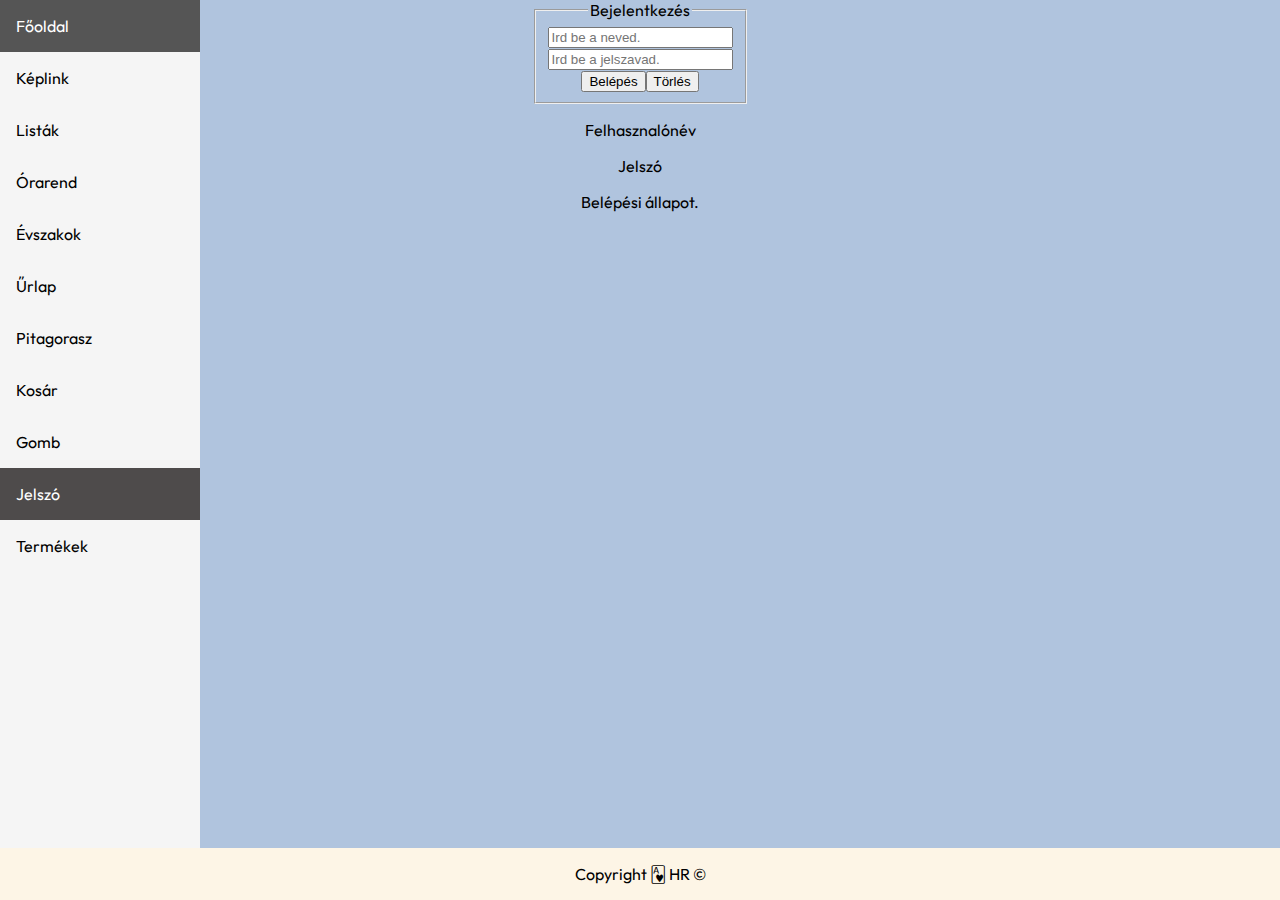
<file: bejelentkezes.html>
<!DOCTYPE html>
<html lang="hu">
<head>
    <meta charset="UTF-8">
    <meta name="viewport" content="width=device-width, initial-scale=1.0">
    <link rel="preconnect" href="https://fonts.googleapis.com"><link rel="preconnect" href="https://fonts.gstatic.com" crossorigi>
    <link href="https://fonts.googleapis.com/css2?family=Outfit:wght@300&display=swap" rel="stylesheet">
    <link rel="stylesheet" href="css/stlye.css">
    <title>Jelszó</title>
    <link rel="icon" type="image/x-icon" href="./favikon/hatterkep_html.png">
</head>
<body>  
  <div class="sidebar">
    <a href="index.html" style="text-decoration: none;">Főoldal</a>
    <a href="keplink.html" style="text-decoration: none;">Képlink</a>
    <a href="lista.html" style="text-decoration: none;">Listák</a>
    <a href="orarend.html" style="text-decoration: none;">Órarend</a>
    <a href="kepek.html" style="text-decoration: none;">Évszakok</a>
    <a href="urlap.html" style="text-decoration: none;">Űrlap</a>
    <a href="pita.html" style="text-decoration: none;">Pitagorasz</a>
    <a href="kosar.html" style="text-decoration: none;">Kosár</a>
    <a href="gomb.html" style="text-decoration: none;">Gomb</a>
    <a class="active" href="bejelentkezes.html" style="text-decoration: none;">Jelszó</a>
    <a href="termek.html" style="text-decoration: none;">Termékek</a>
  </div>
    
<center>
    <fieldset style="width: 10%;">
        <legend style="text-align: center;">Bejelentkezés</legend>
        <input type="text" name="felhasznalo" id="user" placeholder="Ird be a neved." required>
        <br>
        <input type="password" name="jelszó" id="password" placeholder="Ird be a jelszavad." required>
        <br>
        <button onclick="belep(user.value,password.value)">Belépés</button><button onclick="torol">Törlés<samp></samp></button>
    </fieldset>
</center>

    <p id="felh" style="text-align: center;">Felhasznalónév</p>
    <p id="jel"  style="text-align: center;">Jelszó</p>
    <p id="bel"  style="text-align: center;">Belépési állapot.</p>

    <script>
        var felh = ""
        var jel = ""
        
        termek = "peti"

        function belep(username, password){
            document.getElementById("felh").innerHTML = username
            document.getElementById("jel").innerHTML = password
            if (password == "kkszki"){
                document.getElementById("bel").innerHTML = "Sikeres bejelentkezés."
            }
            else
            {
                document.getElementById("bel").innerHTML = "Sikertelen bejelentkezés."
            }
        }
    </script>

    <div class="footer">
        <p>Copyright 🂱 HR © </p>
    </div>
</body>
</html>
</file>
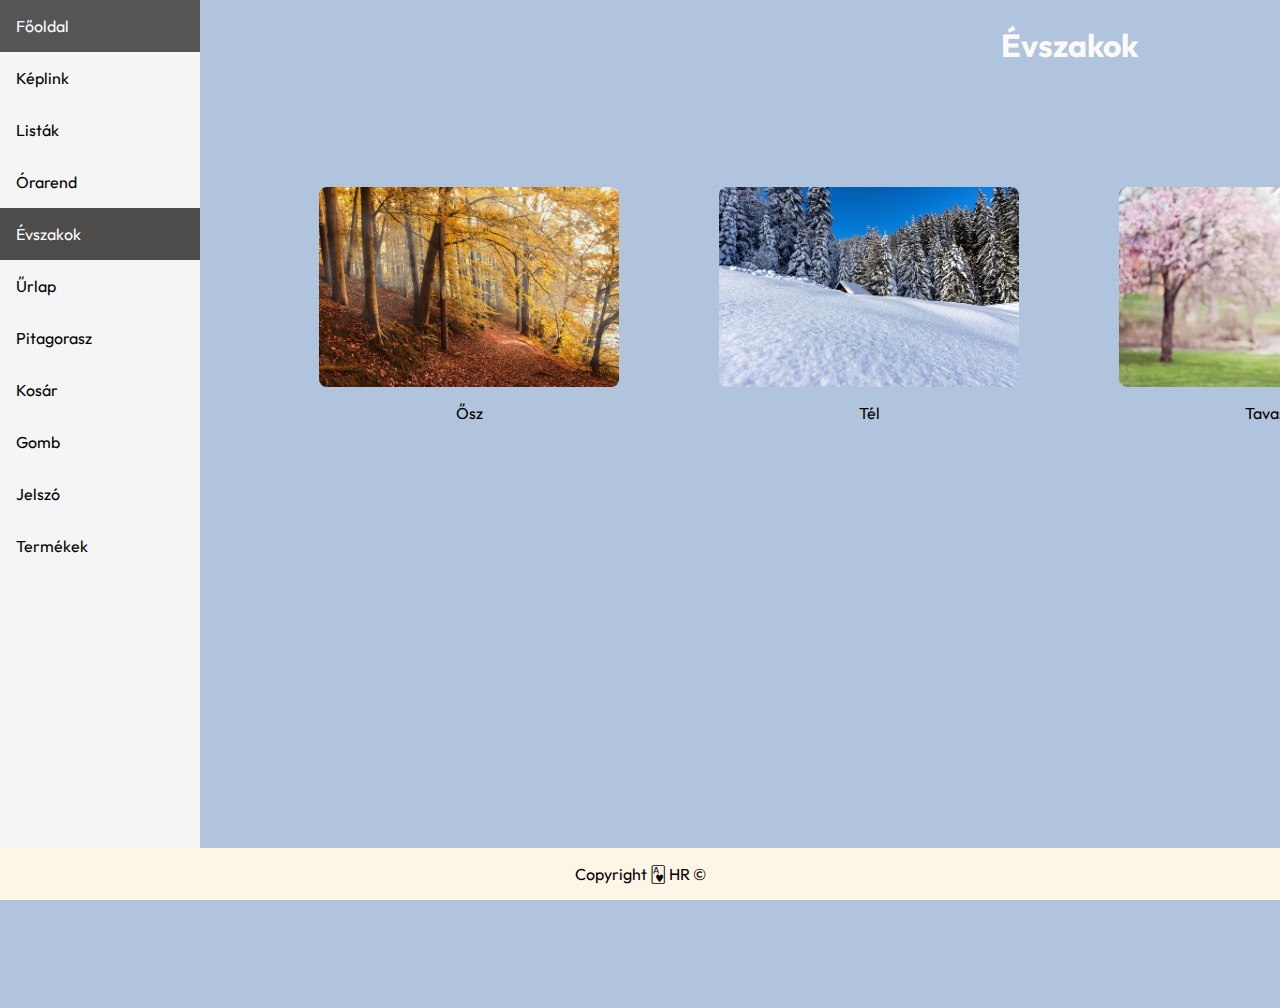
<file: kepek.html>
<!DOCTYPE html>
<html lang="hu">
<head>
    <meta charset="UTF-8">
    <meta http-equiv="X-UA-Compatible" content="IE=edge">
    <meta name="viewport" content="width=device-width, initial-scale=1.0">
    <link rel="preconnect" href="https://fonts.googleapis.com">
    <link rel="preconnect" href="https://fonts.gstatic.com" crossorigin>
    <link href="https://fonts.googleapis.com/css2?family=Outfit:wght@300&display=swap" rel="stylesheet">
    <link rel="stylesheet" href="css/evszakok.css">
    <link rel="stylesheet" href="css/stlye.css">
    <title>Évszakok</title>
    <link rel="icon" type="image/x-icon" href="./favikon/hatterkep_html.png">
</head>
<body>
    <div class="sidebar">
        <a href="index.html" style="text-decoration: none;">Főoldal</a>
        <a href="keplink.html" style="text-decoration: none;">Képlink</a>
        <a href="lista.html" style="text-decoration: none;">Listák</a>
        <a href="orarend.html" style="text-decoration: none;">Órarend</a>
        <a class="active" href="kepek.html" style="text-decoration: none;">Évszakok</a>
        <a href="urlap.html" style="text-decoration: none;">Űrlap</a>
        <a href="pita.html" style="text-decoration: none;">Pitagorasz</a>
        <a href="kosar.html" style="text-decoration: none;">Kosár</a>
        <a href="gomb.html" style="text-decoration: none;">Gomb</a>
        <a href="bejelentkezes.html" style="text-decoration: none;">Jelszó</a>
        <a href="termek.html" style="text-decoration: none;">Termékek</a>
      </div>
      <div class="content">
          <h1>Évszakok</h1>
          <div class="box">
              <img src="img/osz.jpg" alt="">
              <p>Ősz</p>
          </div>
          <div class="box">
            <img src="img/tel.jpg" alt="">
            <p>Tél</p>
          </div>
          <div class="box">
            <img src="img/tavasz.jpg" alt="">
            <p>Tavasz</p>
          </div>
          <div class="box">
            <img src="img/nyar.jpg" alt="">
            <p>Nyár</p>
            </div>
      </div>
      <div class="footer">
            <p>Copyright 🂱 HR © </p>
          </div>
</body>
</html>
</file>
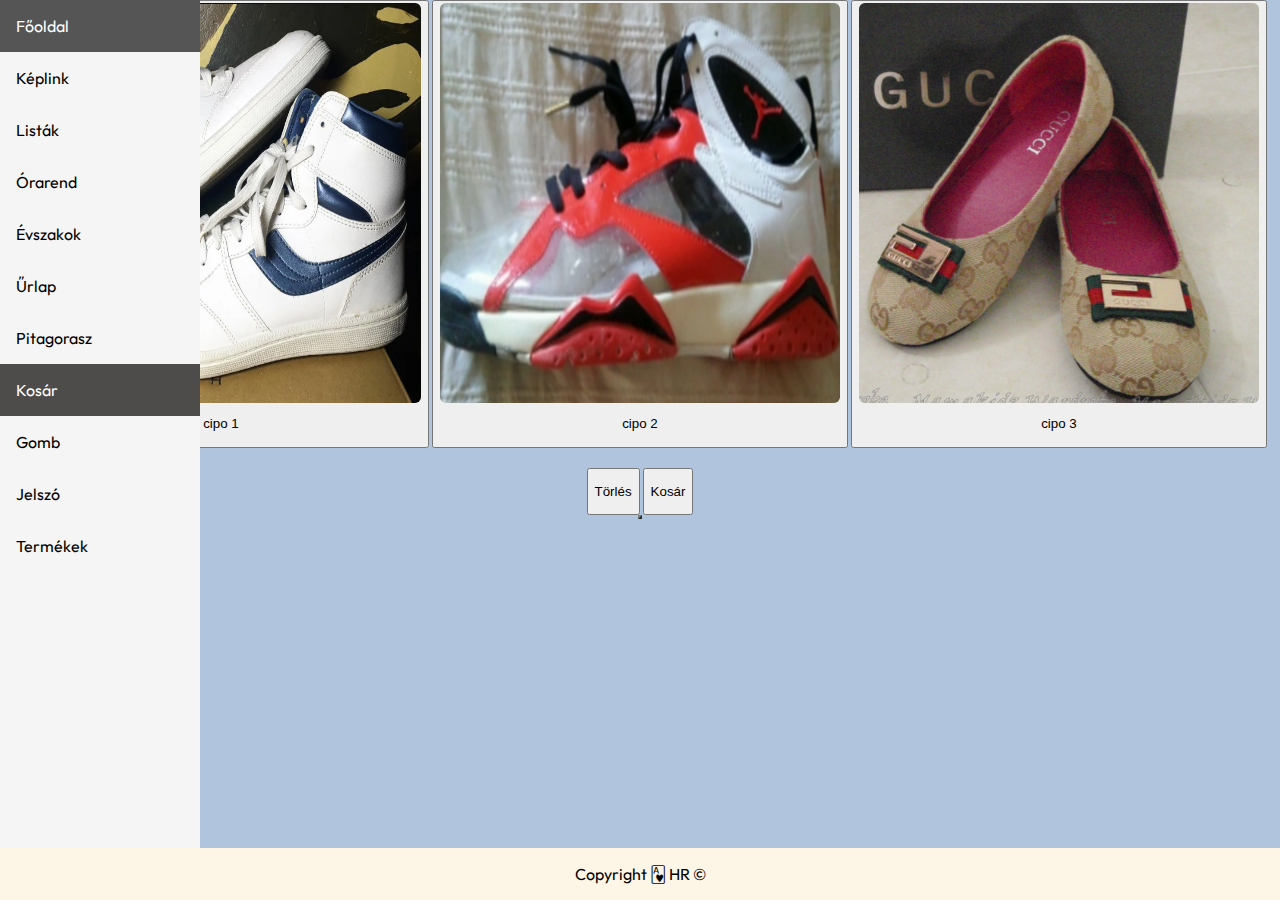
<file: kosar.html>
<!DOCTYPE html>
<html lang="hu">
<head>
    <meta charset="UTF-8">
    <meta http-equiv="X-UA-Compatible" content="IE=edge">
    <meta name="viewport" content="width=device-width, initial-scale=1.0">
    <link rel="preconnect" href="https://fonts.googleapis.com"><link rel="preconnect" href="https://fonts.gstatic.com" crossorigi>
    <link href="https://fonts.googleapis.com/css2?family=Outfit:wght@300&display=swap" rel="stylesheet">
    <link rel="stylesheet" href="css/stlye.css">
    <link rel="stylesheet" href="css/main.css">
    <script src="javascript.js"></script>
    <title>Shoes shop</title>
    <link rel="icon" type="image/x-icon" href="./favikon/hatterkep_html.png">
</head>
<body>
    <div class="sidebar">
        <a href="index.html" style="text-decoration: none;">Főoldal</a>
        <a href="keplink.html" style="text-decoration: none;">Képlink</a>
        <a href="lista.html" style="text-decoration: none;">Listák</a>
        <a href="orarend.html" style="text-decoration: none;">Órarend</a>
        <a href="kepek.html" style="text-decoration: none;">Évszakok</a>
        <a href="urlap.html" style="text-decoration: none;">Űrlap</a>
        <a href="pita.html" style="text-decoration: none;">Pitagorasz</a>
        <a class="active" href="kosar.html" style="text-decoration: none;">Kosár</a> 
        <a href="gomb.html" style="text-decoration: none;">Gomb</a>
        <a href="bejelentkezes.html" style="text-decoration: none;">Jelszó</a>
        <a href="termek.html" style="text-decoration: none;">Termékek</a>
         
      </div>
<center>
    <button class="" onclick="kosarba('cipo1')"><img class="kosar-img" src="img/termek-1.png" alt="cipo1" title="cipo1" id="cipo1"><p>cipo 1</p></button>
    <button onclick="kosarba('cipo2')"><img class="kosar-img" src="img/termek-2.png" alt="cipo2" title="cipo2" id="cipo2"><p>cipo 2</p></button>
    <button onclick="kosarba('cipo3')"><img class="kosar-img" src="img/termek-3.png" alt="cipo3" title="cipo3" id="cipo3"><p>cipo 3</p></button>

        <br><br>
    <button onclick="torles('clear')"><p>Törlés</p></button>
    <button onclick="kosar('kosar')"><p>Kosár</p></button>
    
    <table border="2" id="table" style="text-align: center;"></table>
</center>
<div class="footer">
    <p>Copyright 🂱 HR © </p>
  </div>
</body>
</html>
</file>
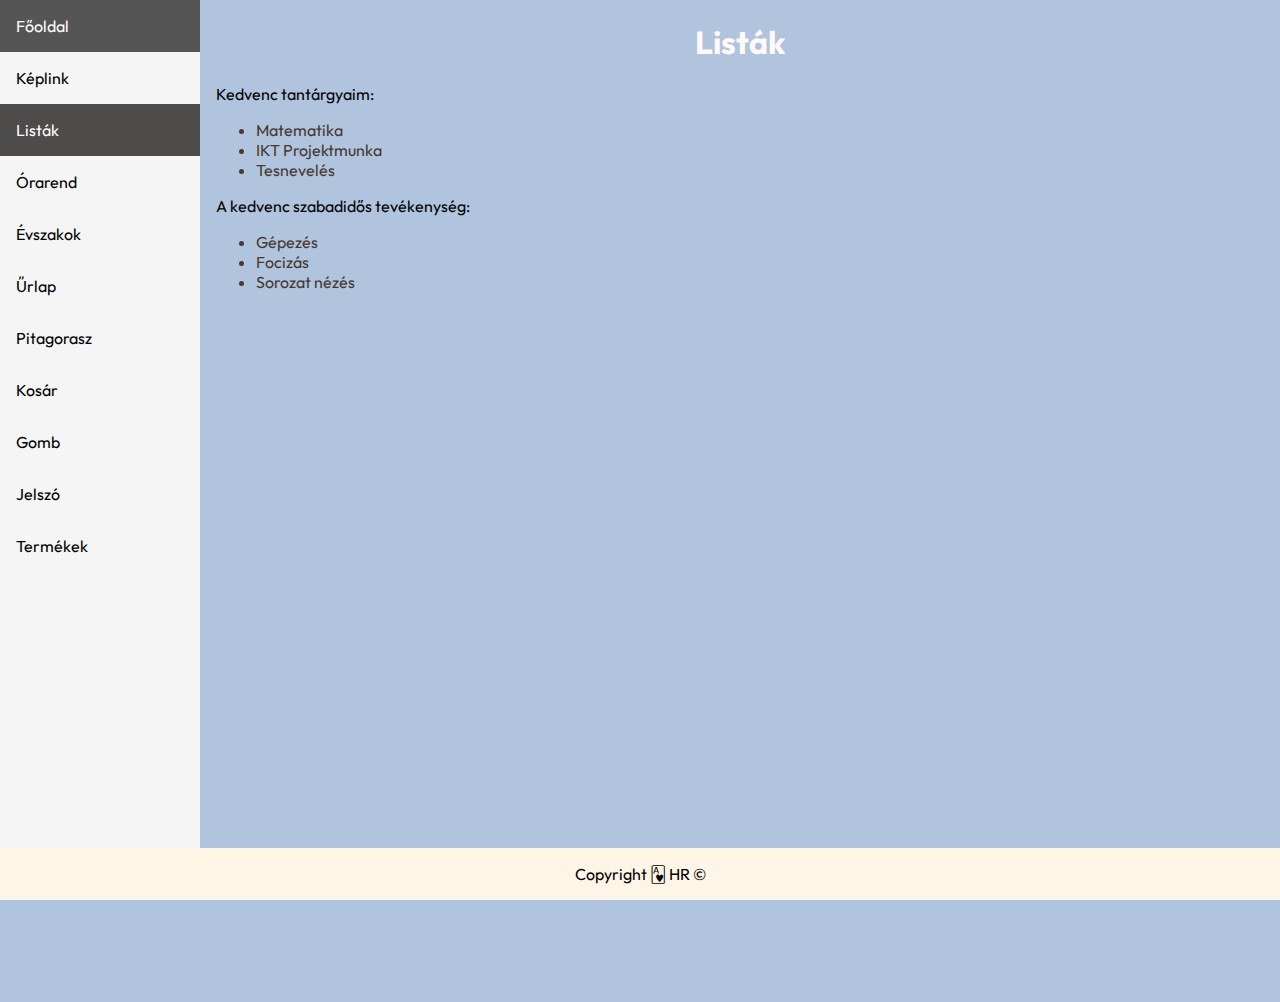
<file: lista.html>
<!DOCTYPE html>
<html lang="hu">
<head>
    <meta charset="UTF-8">
    <meta name="viewport" content="width=device-width, initial-scale=1.0">
    <link rel="preconnect" href="https://fonts.googleapis.com">
<link rel="preconnect" href="https://fonts.gstatic.com" crossorigin>
<link href="https://fonts.googleapis.com/css2?family=Outfit:wght@300&display=swap" rel="stylesheet">
    <link rel="stylesheet" href="css/stlye.css">
    <title>Listák</title>
    <link rel="icon" type="image/x-icon" href="./favikon/hatterkep_html.png">
</head>
<body>
    <div class="sidebar">
        <a href="index.html" style="text-decoration: none;">Főoldal</a>
        <a href="keplink.html" style="text-decoration: none;">Képlink</a>
        <a class="active" href="lista.html" style="text-decoration: none;">Listák</a>
        <a href="orarend.html" style="text-decoration: none;">Órarend</a>
        <a href="kepek.html" style="text-decoration: none;">Évszakok</a>
        <a href="urlap.html" style="text-decoration: none;">Űrlap</a>
        <a href="pita.html" style="text-decoration: none;">Pitagorasz</a>
        <a href="kosar.html" style="text-decoration: none;">Kosár</a>
        <a href="gomb.html" style="text-decoration: none;">Gomb</a>
        <a href="bejelentkezes.html" style="text-decoration: none;">Jelszó</a>
        <a href="termek.html" style="text-decoration: none;">Termékek</a>
      </div>
      <div class="content">
      <h1 class="kozep">Listák</h1>
      <p>Kedvenc tantárgyaim:</p>
      <ul>
          <li>Matematika</li>
          <li>IKT Projektmunka</li>
          <li>Tesnevelés</li>
      </ul>
          <p>A kedvenc szabadidős tevékenység:</p>
          <ul>
              <li>Gépezés</li>
              <li>Focizás</li>
              <li>Sorozat nézés</li>
          </ul>
        </div>
        <div class="footer">
            <p>Copyright 🂱 HR © </p>
          </div>
</body>
</html>
</file>
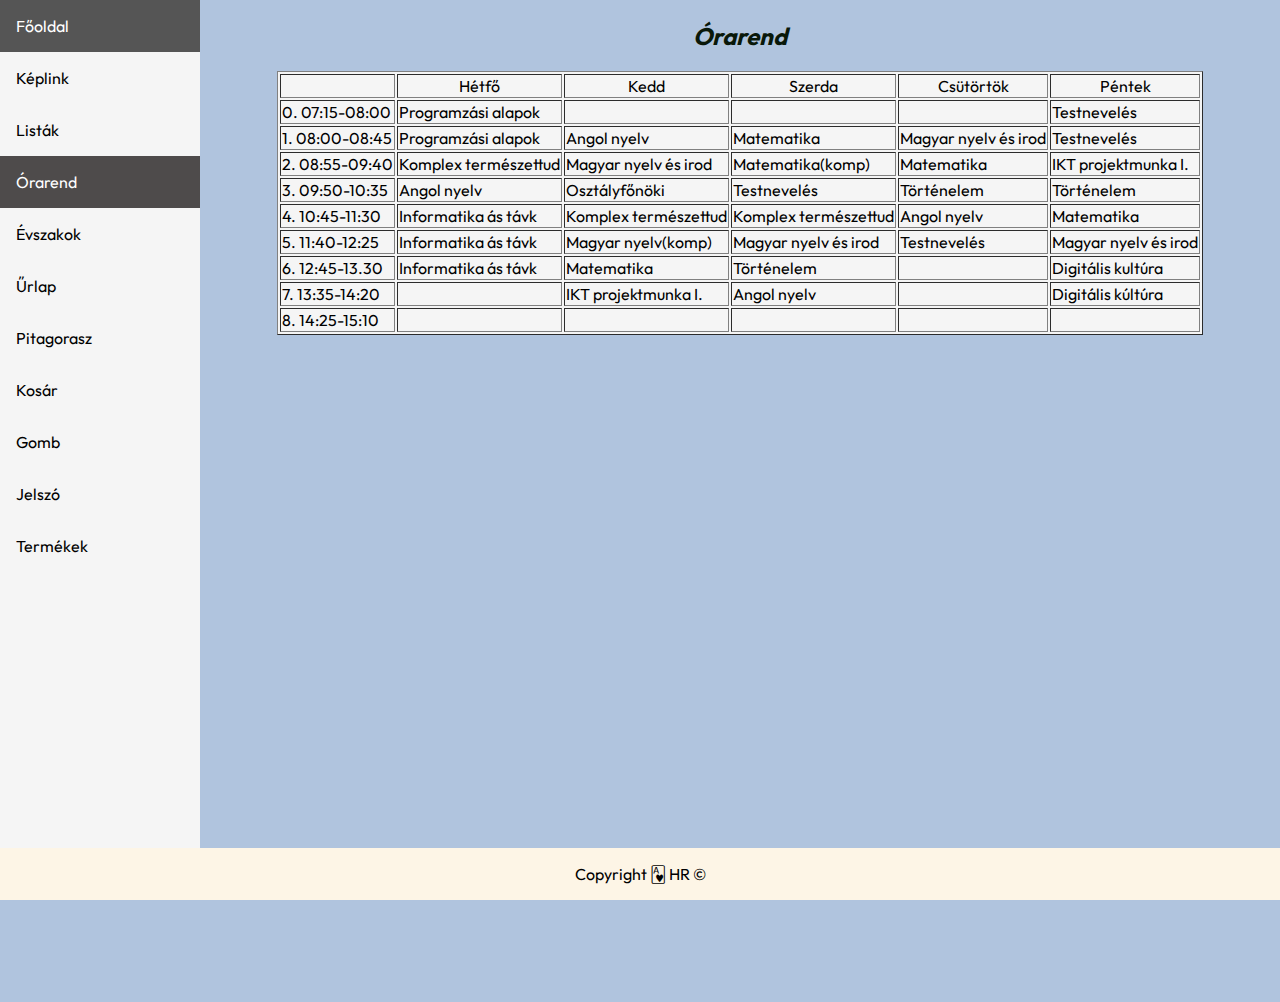
<file: orarend.html>
<!DOCTYPE html>
<html lang="hu">
<head>
    <meta charset="UTF-8">
    <meta http-equiv="X-UA-Compatible" content="IE=edge">
    <meta name="viewport" content="width=device-width, initial-scale=1.0">
    <link rel="preconnect" href="https://fonts.googleapis.com">
<link rel="preconnect" href="https://fonts.gstatic.com" crossorigin>
<link href="https://fonts.googleapis.com/css2?family=Outfit:wght@300&display=swap" rel="stylesheet">
    <link rel="stylesheet" href="css/stlye.css">
    <title>Órarend</title>
    <link rel="icon" type="image/x-icon" href="./favikon/hatterkep_html.png">
</head>
<body>
  <div class="sidebar">
    <a href="index.html" style="text-decoration: none;">Főoldal</a>
    <a href="keplink.html" style="text-decoration: none;">Képlink</a>
    <a href="lista.html" style="text-decoration: none;">Listák</a>
    <a class="active" href="orarend.html" style="text-decoration: none;">Órarend</a>
    <a href="kepek.html" style="text-decoration: none;">Évszakok</a>
    <a href="urlap.html" style="text-decoration: none;">Űrlap</a>
    <a href="pita.html" style="text-decoration: none;">Pitagorasz</a>
    <a href="kosar.html" style="text-decoration: none;">Kosár</a>
    <a href="gomb.html" style="text-decoration: none;">Gomb</a>
    <a href="bejelentkezes.html" style="text-decoration: none;">Jelszó</a>
    <a href="termek.html" style="text-decoration: none;">Termékek</a>
  </div>
      <div class="content">
          <i>
              <h2 class="kozep">Órarend</h2>
          </i>
          <table border="1" style="background-color:whitesmoke" align="center">
            <tr>
                <td></td>
                <td align="center">Hétfő</td>
                <td align="center">Kedd</td>
                <td align="center">Szerda</td>
                <td align="center">Csütörtök</td>
                <td align="center">Péntek</td>
            </tr>
               <tr>
             <td>0. 07:15-08:00</td>
             <td>Programzási alapok</td>
             <td>   </td>
             <td>   </td>
             <td>   </td>
             <td>Testnevelés</td>
               </tr>
               <tr>
             <td>1. 08:00-08:45</td>
             <td>Programzási alapok</td>
             <td>Angol nyelv</td>
             <td>Matematika</td>
            <td>Magyar nyelv és irod</td>
            <td>Testnevelés</td>
               </tr>
               <tr>
             <td>2. 08:55-09:40</td>
             <td>Komplex természettud</td>
             <td>Magyar nyelv és irod</td>
             <td>Matematika(komp)</td>
            <td>Matematika</td>
            <td>IKT projektmunka I.</td>
               </tr>
               <tr>
            <td>3. 09:50-10:35</td>
            <td>Angol nyelv</td>
            <td>Osztályfőnöki</td>
            <td>Testnevelés</td>
            <td>Történelem</td>
            <td>Történelem</td>
              </tr>
              <tr>
            <td>4. 10:45-11:30</td>
            <td>Informatika ás távk</td>
            <td>Komplex természettud</td>
            <td>Komplex természettud</td>
            <td>Angol nyelv</td>
            <td>Matematika</td>
              </tr>
              <tr>
            <td>5. 11:40-12:25</td>
            <td>Informatika ás távk</td>
            <td>Magyar nyelv(komp)</td>
            <td>Magyar nyelv és irod</td>
            <td>Testnevelés</td>
            <td>Magyar nyelv és irod</td>
              </tr>
              <tr>
            <td>6. 12:45-13.30</td>
            <td>Informatika ás távk</td>
            <td>Matematika</td>
            <td>Történelem</td>
            <td></td>
            <td>Digitális kultúra</td>
              </tr>
              <tr>
            <td>7. 13:35-14:20</td>
            <td></td>
            <td>IKT projektmunka I.</td>
            <td>Angol nyelv</td>
            <td></td>
            <td>Digitális kúltúra</td>
              </tr>
              <tr>
            <td>8. 14:25-15:10</td>
            <td></td>
            <td></td>
            <td></td>
            <td></td>
            <td></td>
              </tr>
              </table>
              <table  border="0" height: 200px;>
            <tr>
                <th style="height: 300px;"></th>
            </tr>
              </table>
      </div>
      <div class="footer">
        <p>Copyright 🂱 HR © </p>
      </div>
</body>
</html>
</file>
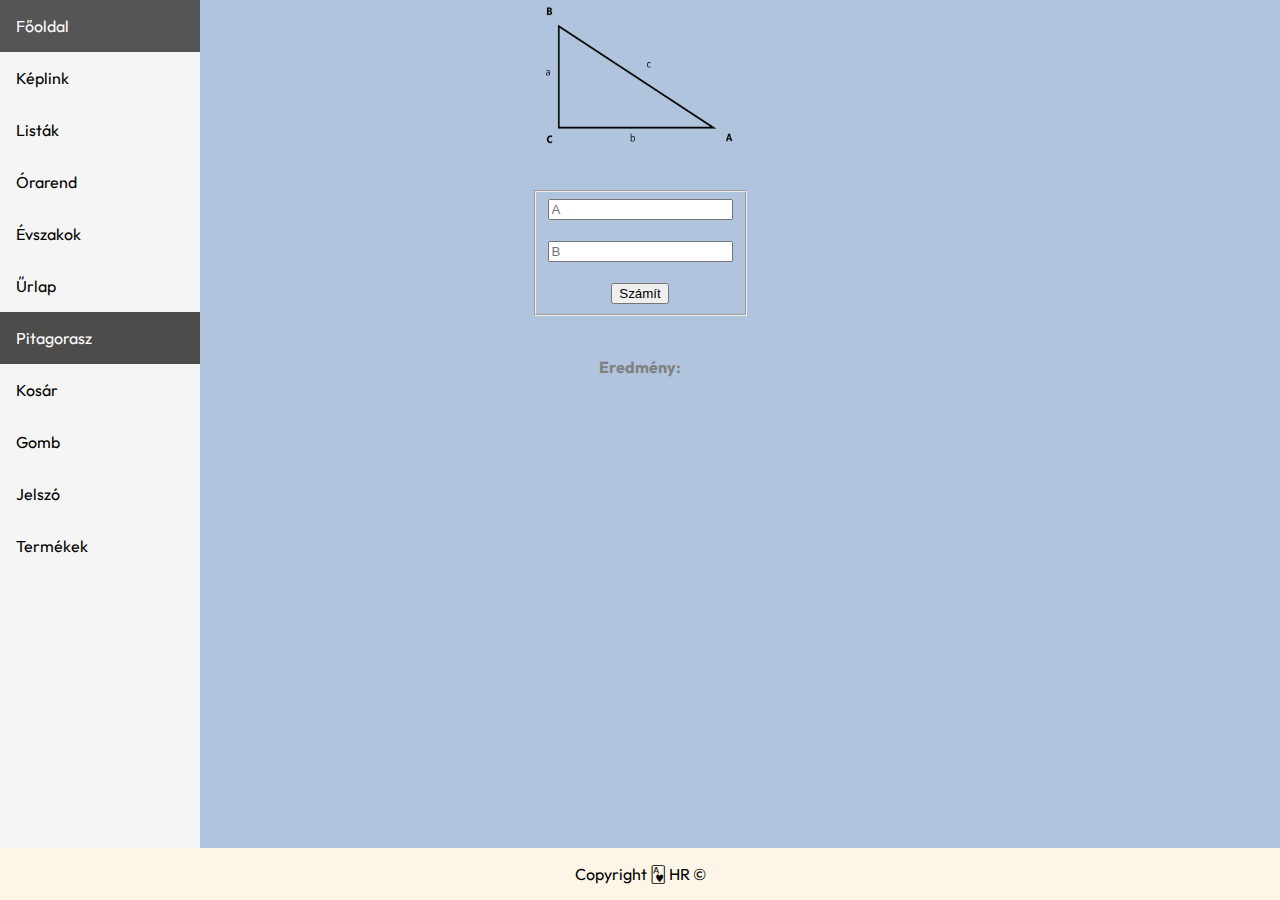
<file: pita.html>
<!DOCTYPE html>
<html lang="hu">

<head>
    <meta charset="UTF-8">
    <meta http-equiv="X-UA-Compatible" content="IE=edge">
    <meta name="viewport" content="width=device-width, initial-scale=1.0">
    <link rel="preconnect" href="https://fonts.googleapis.com"><link rel="preconnect" href="https://fonts.gstatic.com" crossorigi>
    <link href="https://fonts.googleapis.com/css2?family=Outfit:wght@300&display=swap" rel="stylesheet">
    <link rel="stylesheet" href="css/stlye.css">
    <link rel="icon" type="image/x-icon" href="./favikon/hatterkep_html.png">
    <title>Pita</title>
</head>

<body>
    <div class="sidebar">
        <a  href="index.html" style="text-decoration: none;">Főoldal</a>
        <a href="keplink.html" style="text-decoration: none;">Képlink</a>
        <a href="lista.html" style="text-decoration: none;">Listák</a>
        <a href="orarend.html" style="text-decoration: none;">Órarend</a>
        <a href="kepek.html" style="text-decoration: none;">Évszakok</a>
        <a href="urlap.html" style="text-decoration: none;">Űrlap</a>
        <a class="active" href="pita.html" style="text-decoration: none;">Pitagorasz</a>
        <a href="kosar.html" style="text-decoration: none;">Kosár</a>
        <a href="gomb.html" style="text-decoration: none;">Gomb</a>
        <a href="bejelentkezes.html" style="text-decoration: none;">Jelszó</a>
        <a href="termek.html" style="text-decoration: none;">Termékek</a>
      </div>
    <div class="kozep">
        <img src="img/pitagorasztetel-haromszog.jpg" alt="Háromszög" title="Háromszög" class="kep-kozep" style="width: 200px; height: 150px;">
        <br><br>
        <center>
            <fieldset class="kep-kozep" style="width: fit-content;">
                <input type="number" id="aoldal" placeholder="A">
                <br><br>
                <input type="number" id="boldal" placeholder="B">
                <br><br>
            <button onclick="pita(aoldal.value , boldal.value)">Számít</button>
            </fieldset>
        </center>
        <br>
        <h4>Eredmény:</h4>
        <span id="osszeg"></span>
    </div>

    <div class="footer">
        <p>Copyright 🂱 HR © </p>
      </div>

    <script>
        function pita(a, b) {
            var c = 0
            c = Math.sqrt(a * a + b * b)

            document.getElementById("osszeg").innerHTML = c
                
        }



    </script>
    <div class="footer">
        <p>Copyright 🂱 HR © </p>
      </div>
</body>

</html>
</file>
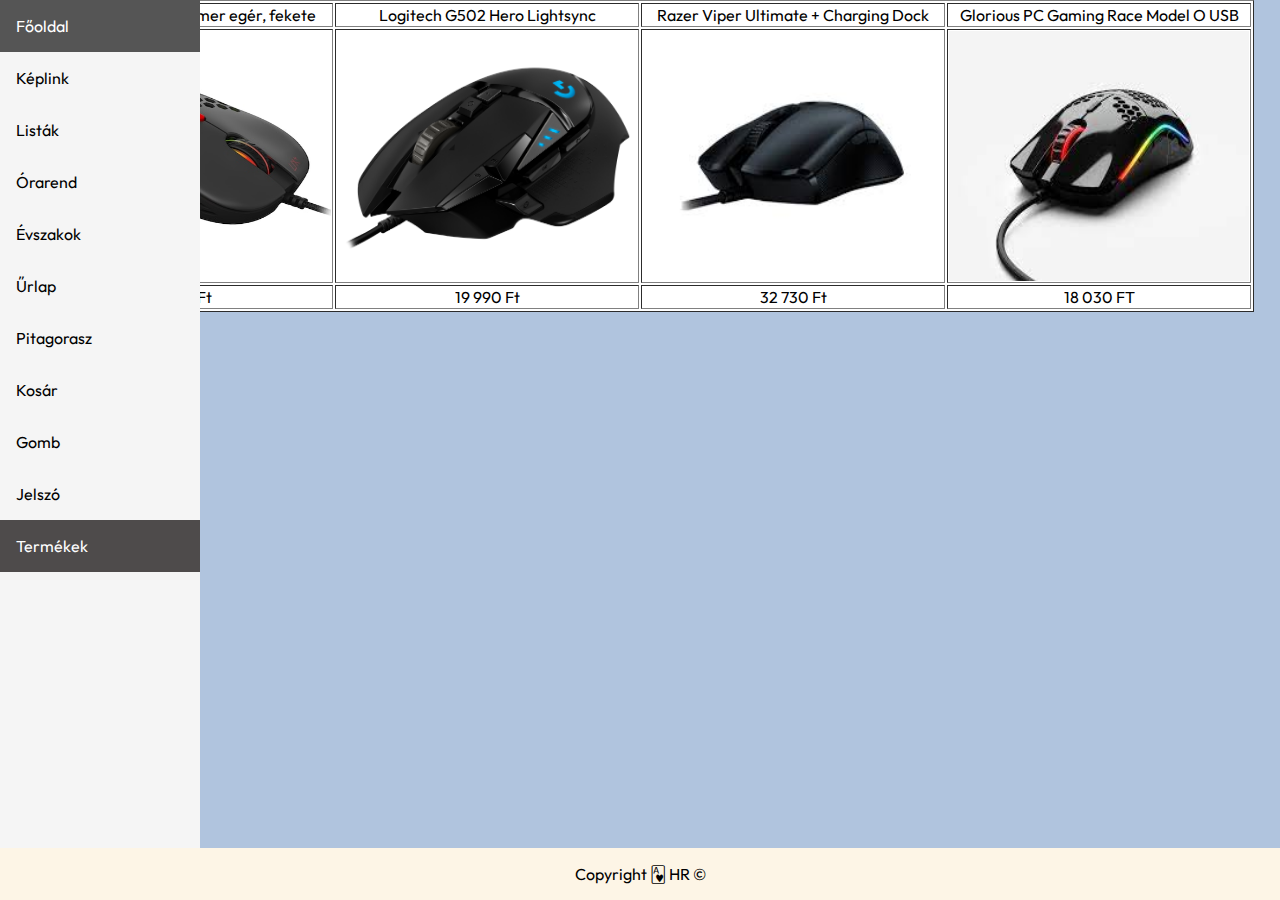
<file: termek.html>
<!DOCTYPE html>
<html lang="hu">
<head>
    <meta charset="UTF-8">
    <meta http-equiv="X-UA-Compatible" content="IE=edge">
    <meta name="viewport" content="width=device-width, initial-scale=1.0">
    <link rel="preconnect" href="https://fonts.googleapis.com"><link rel="preconnect" href="https://fonts.gstatic.com" crossorigi>
    <link href="https://fonts.googleapis.com/css2?family=Outfit:wght@300&display=swap" rel="stylesheet">
    <link rel="stylesheet" href="css/rendez.css">
    <link rel="stylesheet" href="css/stlye.css">
    <title>Termékek</title>
    <link rel="icon" type="image/x-icon" href="./favikon/hatterkep_html.png">
</head>
<body>
    <div class="sidebar">
        <a href="index.html" style="text-decoration: none;">Főoldal</a>
        <a href="keplink.html" style="text-decoration: none;">Képlink</a>
        <a href="lista.html" style="text-decoration: none;">Listák</a>
        <a href="orarend.html" style="text-decoration: none;">Órarend</a>
        <a href="kepek.html" style="text-decoration: none;">Évszakok</a>
        <a href="urlap.html" style="text-decoration: none;">Űrlap</a>
        <a href="pita.html" style="text-decoration: none;">Pitagorasz</a>
        <a href="kosar.html" style="text-decoration: none;">Kosár</a>
        <a href="gomb.html" style="text-decoration: none;">Gomb</a>
        <a href="bejelentkezes.html" style="text-decoration: none;">Jelszó</a>
        <a class="active" href="termek.html" style="text-decoration: none;">Termékek</a>
         
      </div>
    <center>
        <table border="1">
            <tr>
                <td>SPC Gear LIX Plus gamer egér, fekete</td>
                <td>Logitech G502 Hero Lightsync</td>
                <td>Razer Viper Ultimate + Charging Dock</td>
                <td>Glorious PC Gaming Race Model O USB</td>
            </tr>
            <tr>
                <td><a href="https://eger.arukereso.hu/spc-gear/lix-plus-spg050-p543211122/?gclid=CjwKCAjw6dmSBhBkEiwA_W-EoCbZm-bxLMl1TyN03SrnYiRo8eVjGiH6mMpg059i7LgIkXJdWMQIaxoCooQQAvD_BwE"><img src="img/házi-eger-1.jpg" alt=""></a></td>
                <td><a href="https://eger.arukereso.hu/logitech/g502-hero-lightsync-910-005470-71-p430029036/?gclid=CjwKCAjw6dmSBhBkEiwA_W-EoMtxVouYj_e-C9TjEgfCgPrPKOd1RPr2ZSmsZQ_qfcdxAqS-VnLLnxoCRnQQAvD_BwE"><img src="img/házi-egér-2.2.png" alt=""></a></td>
                <td><a href="https://eger.arukereso.hu/razer/viper-ultimate-charging-dock-rz01-03050100-r3g1-p507828999/?gclid=CjwKCAjw6dmSBhBkEiwA_W-EoBEgTbhTl0pcnvDkfhYP7ib4_JLOs8DwklHlnzf58mAub_4oyWVNYhoClTYQAvD_BwE"><img src="img/házi-egér-3.2.jpg" alt=""></a></td>
                <td><a href="https://eger.arukereso.hu/glorious-pc-gaming-race/model-o-usb-p460918335/"><img src="img/házi-egér-4.2.jpg" alt=""></a></td>
            </tr>
            <tr>
                <td>19.190 Ft</td>
                <td>19 990 Ft</td>
                <td>32 730 Ft </td>
                <td>18 030 FT</td>
            </tr>
        </table>
    </center>
    <div class="footer">
        <p>Copyright 🂱 HR © </p>
      </div>
</body>
</html>
</file>
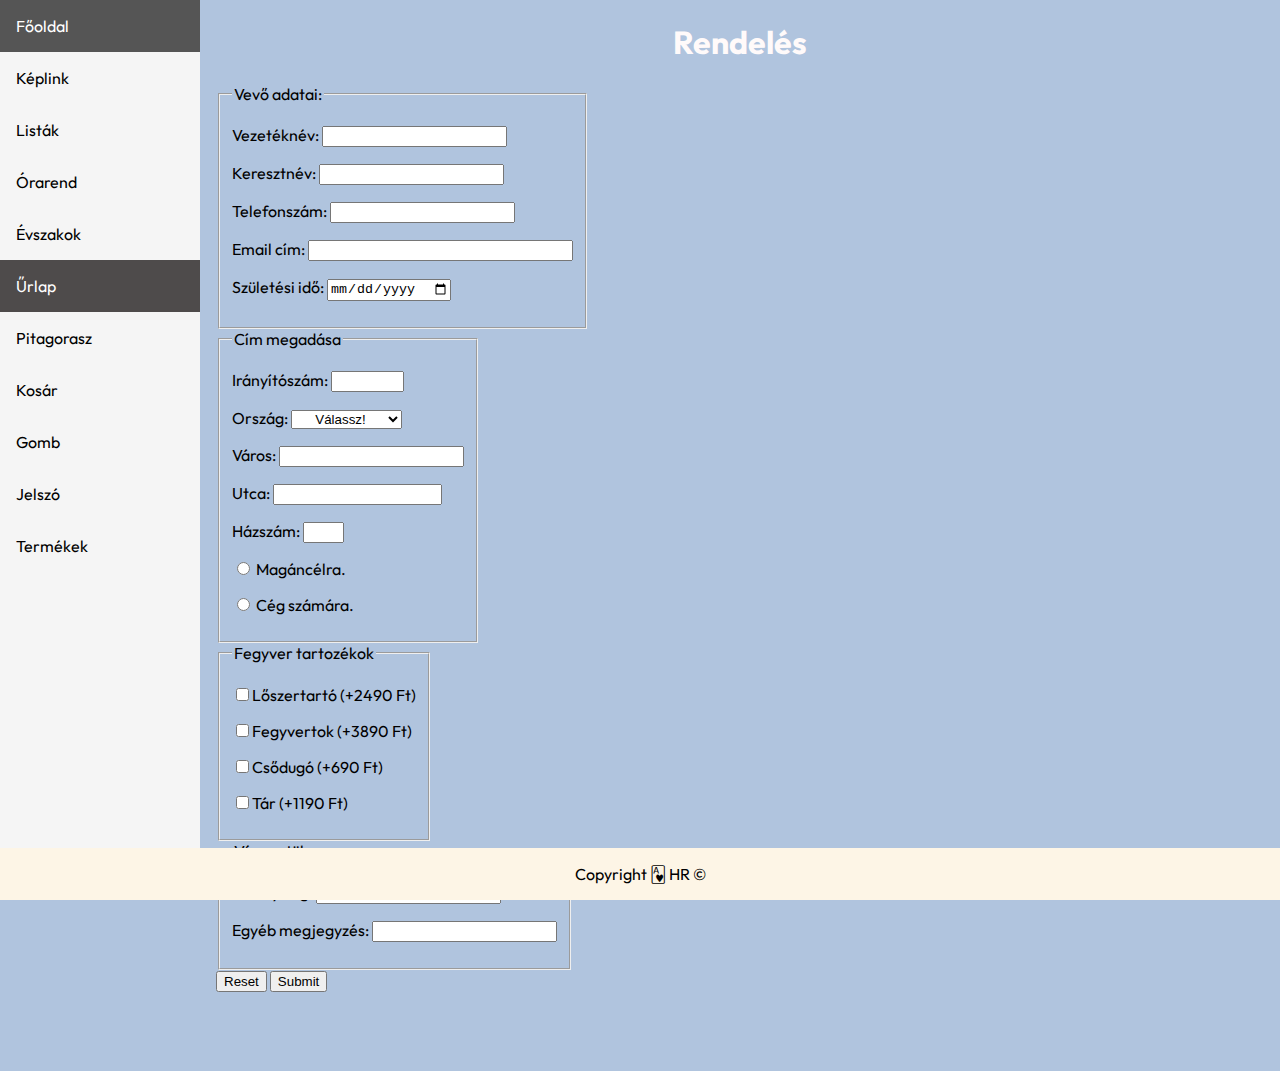
<file: urlap.html>
<!DOCTYPE html>
<html lang="hu">
<head>
    <meta charset="UTF-8">
    <meta http-equiv="X-UA-Compatible" content="IE=edge">
    <meta name="viewport" content="width=device-width, initial-scale=1.0">
    <link rel="preconnect" href="https://fonts.googleapis.com"><link rel="preconnect" href="https://fonts.gstatic.com" crossorigi>
    <link href="https://fonts.googleapis.com/css2?family=Outfit:wght@300&display=swap" rel="stylesheet">
    <link rel="stylesheet" href="css/stlye.css">
    <title>Richárd oldala</title>
    <link rel="icon" type="image/x-icon" href="./favikon/hatterkep_html.png">
</head>
<body>
    <div class="sidebar">
        <a href="index.html" style="text-decoration: none;">Főoldal</a>
        <a href="keplink.html" style="text-decoration: none;">Képlink</a>
        <a href="lista.html" style="text-decoration: none;">Listák</a>
        <a href="orarend.html" style="text-decoration: none;">Órarend</a>
        <a href="kepek.html" style="text-decoration: none;">Évszakok</a>
        <a class="active" href="urlap.html" style="text-decoration: none;">Űrlap</a>
        <a href="pita.html" style="text-decoration: none;">Pitagorasz</a>
        <a href="kosar.html" style="text-decoration: none;">Kosár</a>
        <a href="gomb.html" style="text-decoration: none;">Gomb</a>
        <a href="bejelentkezes.html" style="text-decoration: none;">Jelszó</a>
        <a href="termek.html" style="text-decoration: none;">Termékek</a>
      </div>
        <div class="content">
            <form name="rendeles">
                <h1 class="kozep">Rendelés</h1>
                <fieldset>
                    <legend>Vevő adatai:</legend>
                    <p><label>Vezetéknév: <input type="szoveg" name="nev">
                    <p><label>Keresztnév: <input type="szoveg" name="nev">
                    <p><label>Telefonszám: <input type="szoveg" name="telefon" size="20"></label></p>
                    <p><label>Email cím: <input type="szoveg" name="email" size="30"></label></p>
                    <p><label for="">Születési idő: <input type='date' size="10"></label></p>
                </fieldset>
                <fieldset>
                    <legend>Cím megadása</legend>
                    <p><label>Irányítószám: <input type="szoveg" name="nev" size="6">
                        <p><label for="orszagok">Ország: 
                                <select title='Válassz úticélt!'>
                                    <option disabled=disable selected style="text-align: center;">Válassz!</option>
                                        <option>Magyarország</option>
                                        <option>Szlovákia</option>
                                        <option>Románia</option>
                                        <option>Ausztria</option>
                                        <option>Németország</option>
                                        <option>Horvátország</option>
                                        <option>Csehország</option>
                                        <option>Ukrajna</option>
                                        <option>Franciaország</option>
                                        <option>Spanyolország</option>
                                        <option>Irország</option>
                                        <option>Olaszország</option>
                                    </select>
                            </label></p>
                    <p><label>Város: <input type="szoveg" name="telefon" size="20"></label></p>
                    <p><label>Utca: <input type="szoveg" name="email" size="18"></label></p>
                    <p><label>Házszám: <input type="szoveg" name="telefon" size="2"></label></p>
                    <p><input type='radio' name='gender'> Magáncélra.</p>
                    <p><input type='radio' name='gender'> Cég számára.</p>
                </fieldset>
                <fieldset>
                    <legend>Fegyver tartozékok</legend>
                    <p><label><input type="checkbox" name="meret" value="loszertarto">Lőszertartó (+2490 Ft)</label></p>
                    <p><label><input type="checkbox" name="meret" value="fegyvertok">Fegyvertok (+3890 Ft)</label></p>
                    <p><label><input type="checkbox" name="meret" value="csodugo">Csődugó (+690 Ft)</label></p>
                    <p><label><input type="checkbox" name="meret" value="tar">Tár (+1190 Ft)</label></p>
                </fieldset>
                <fieldset>
                    <legend>Végezetül</legend>
                    <p><label>Mennyiség: <input type="number" name="mennyiseg"> darab</label></p>
                    <p><label>Egyéb megjegyzés: <input type="szoveg" name="nev">
                </fieldset>
                <input  type='reset'>
                <input  type='submit'>
                <br><br><br><br><br>
            </form>
        </div>
      <div class="footer">
        <p>Copyright 🂱 HR © </p>
      </div>
</body>
</html>
</file>
<file: css/stlye.css>
body{
    background-color: lightsteelblue;
    margin: 0;
   font-family: 'Outfit', sans-serif;
}
h1{
   color:snow;
}
h2{
   color: rgb(9, 24, 9);
}
h3{
   color:rgb(95, 95, 95);
}
h4{
   color: rgb(128, 128, 128);
}
h5{
   color:rgb(20, 20, 47);
}
li{
   color: rgb(70, 56, 47);
}
p{
   color:black;
}
.kozep{
   text-align: center;
}
.kollazs{
 border-radius: 30px;
 width: 350px;
 height: 250px;
}
.vagas{
 border-radius: 30px;
}
img{ 
 margin: auto; display: block;
}
fieldset{
   width: fit-content;
}
.sidebar {
 margin: 0;
 padding: 0;
 width: 200px;
 background-color: whitesmoke;
 position: fixed;
 height: 100%;
 overflow: auto;
}
.sidebar a {
 display: block;
 color: black;
 padding: 16px;
 text-decoration: none;
}

.sidebar a.active {
 background-color: rgb(78, 75, 75);
 color: white;
}

.sidebar a:hover:not(.active) {
 background-color: #555;
 color:white;
}

div.content {
 margin-left: 200px;
 padding: 1px 16px;
 height: 1000px;
}

@media screen and (max-width: 700px) {
 .sidebar {
   width: 100%;
   height: auto;
   position: relative;
 }
 .sidebar a {float: left;}
 div.content {margin-left: 0;}
}

@media screen and (max-width: 400px) {
 .sidebar a {
   text-align: center;
   float: none;
 }
}
@import url('https://fonts.googleapis.com/css2?family=Island+Moments&family=Rubik+Beastly&display=swap');

.footer {
  position: fixed;
  left: 0;
  bottom: 0;
  width: 100%;
  background-color: oldlace;
  color: black;
  text-align: center;
}
</file>
<file: css/evszakok.css>
h1{
    text-align: center;
}
p{
    text-align: center;
}
img{
    border-radius: 8px;
    margin: 30px;
    width: 300px;
}
img:hover{
    width: 400px;
    margin: 0;
}
.content{
    border: 3px solid lightsteelblue;
    width: 1700px;
    height: 800px;
    margin-left: auto;
    margin-right: auto;
    transform: 1s;
}
.box{
    float: left;
    margin-left: 100px;
    margin-top: 100px;
    transition: 1s;
}
</file>
<file: css/main.css>
img{
     border-radius: 6px;
    width: 400px;
    height: 400px;
}
button:hover{
    border-radius: 6px;
    border: 3px solid black;
}
</file>
<file: css/rendez.css>
table{
    background-color: white;
}
img{
    width: 300px;
    height: 250px;
}
td{
    text-align: center;
}
</file>
